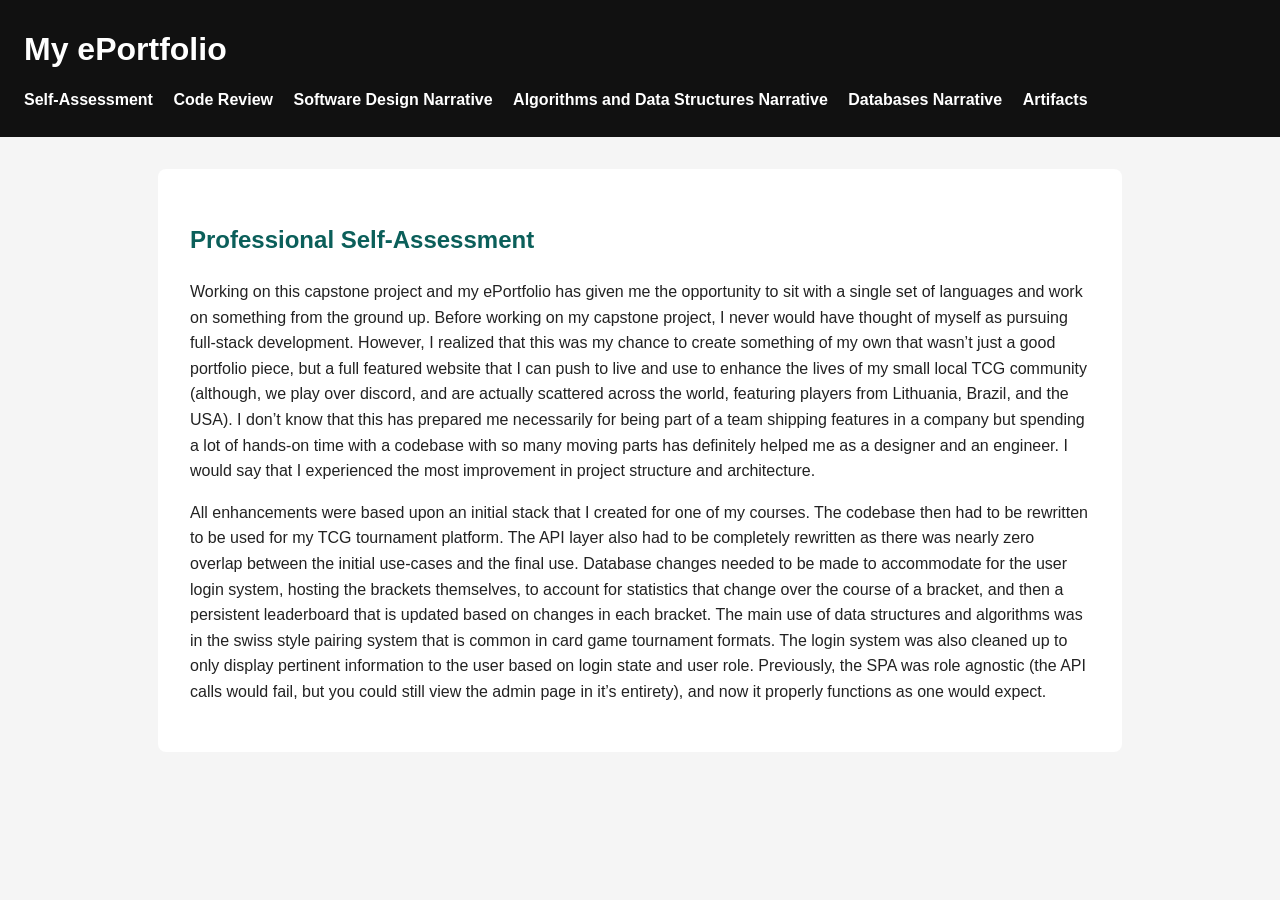
<file: index.html>
<!DOCTYPE html>
<html lang="en">
<head>
  <meta charset="UTF-8">
  <title>Peter Krentz ePortfolio</title>
  <link rel="stylesheet" href="style.css">
</head>
<body>
  <header>
    <h1>My ePortfolio</h1>
    <nav>
      <a href="index.html">Self-Assessment</a>
      <a href="code-review.html">Code Review</a>
      <a href="software-design.html">Software Design Narrative</a>
      <a href="algorithms.html">Algorithms and Data Structures Narrative</a>
      <a href="databases.html">Databases Narrative</a>
      <a href="artifacts.html">Artifacts</a>
    </nav>
  </header>

  <main>
    <h2>Professional Self-Assessment</h2>

    <p>
      Working on this capstone project and my ePortfolio has given me the opportunity to sit with a single set of languages and work on something from the ground up. Before working on my capstone project, I never would have thought of myself as pursuing full-stack development. However, I realized that this was my chance to create something of my own that wasn’t just a good portfolio piece, but a full featured website that I can push to live and use to enhance the lives of my small local TCG community (although, we play over discord, and are actually scattered across the world, featuring players from Lithuania, Brazil, and the USA). I don’t know that this has prepared me necessarily for being part of a team shipping features in a company but spending a lot of hands-on time with a codebase with so many moving parts has definitely helped me as a designer and an engineer. I would say that I experienced the most improvement in project structure and architecture.
    </p>
    <p>
	    All enhancements were based upon an initial stack that I created for one of my courses. The codebase then had to be rewritten to be used for my TCG tournament platform. The API layer also had to be completely rewritten as there was nearly zero overlap between the initial use-cases and the final use. Database changes needed to be made to accommodate for the user login system, hosting the brackets themselves, to account for statistics that change over the course of a bracket, and then a persistent leaderboard that is updated based on changes in each bracket. The main use of data structures and algorithms was in the swiss style pairing system that is common in card game tournament formats. The login system was also cleaned up to only display pertinent information to the user based on login state and user role. Previously, the SPA was role agnostic (the API calls would fail, but you could still view the admin page in it’s entirety), and now it properly functions as one would expect.
    </p>
  </main>
</body>
</html>
</file>
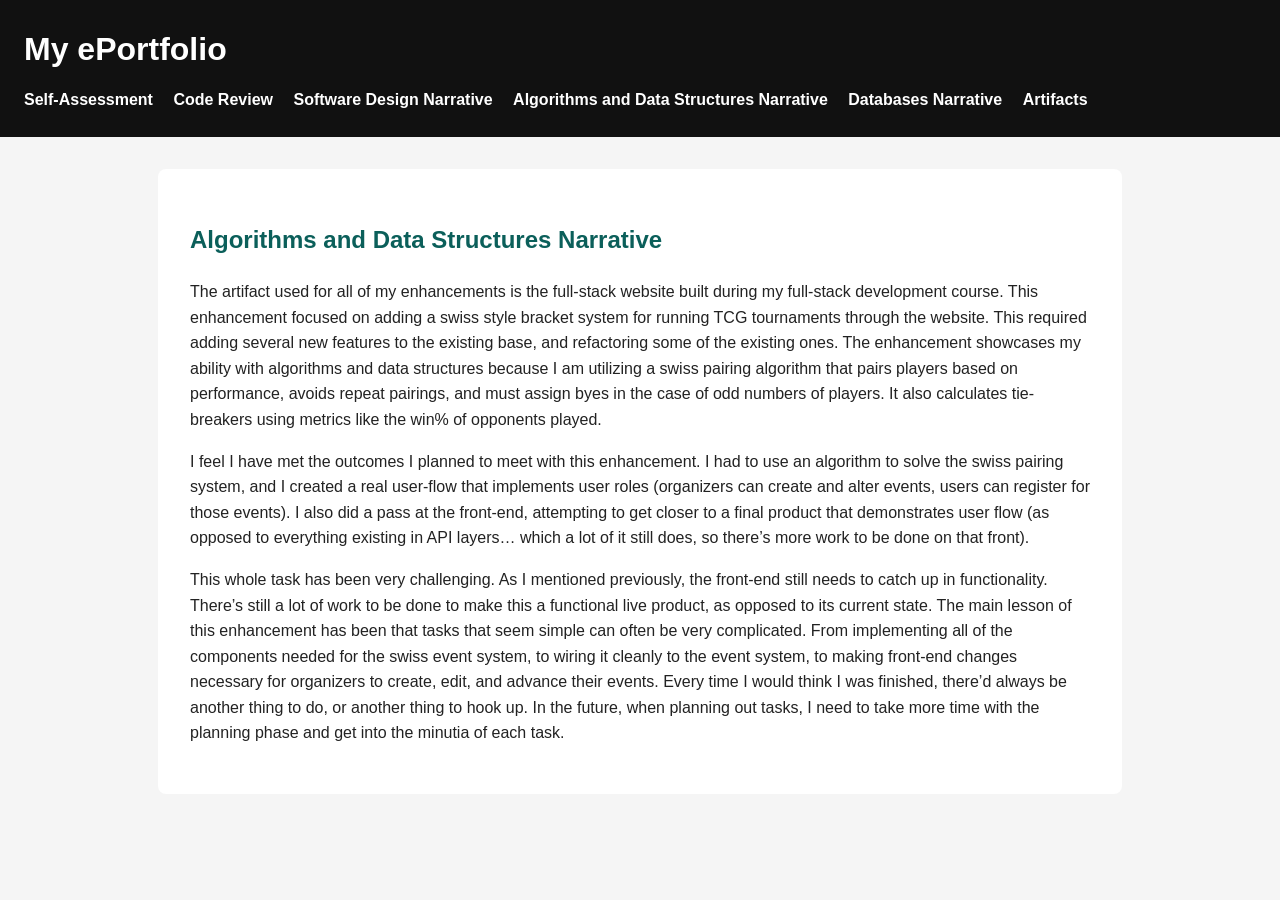
<file: algorithms.html>
<!DOCTYPE html>
<html lang="en">
<head>
  <meta charset="UTF-8">
  <title>Algorithms and Data Structures Narrative</title>
  <link rel="stylesheet" href="style.css">
</head>
<body>
  <header>
    <h1>My ePortfolio</h1>
    <nav>
      <a href="index.html">Self-Assessment</a>
      <a href="code-review.html">Code Review</a>
      <a href="software-design.html">Software Design Narrative</a>
      <a href="algorithms.html">Algorithms and Data Structures Narrative</a>
      <a href="databases.html">Databases Narrative</a>
      <a href="artifacts.html">Artifacts</a>
    </nav>
  </header>

  <main>
    <h2>Algorithms and Data Structures Narrative</h2>

    <p>
      The artifact used for all of my enhancements is the full-stack website built during my full-stack development course. This enhancement focused on adding a swiss style bracket system for running TCG tournaments through the website. This required adding several new features to the existing base, and refactoring some of the existing ones. The enhancement showcases my ability with algorithms and data structures because I am utilizing a swiss pairing algorithm that pairs players based on performance, avoids repeat pairings, and must assign byes in the case of odd numbers of players. It also calculates tie-breakers using metrics like the win% of opponents played.
    </p>
    <p>
	    I feel I have met the outcomes I planned to meet with this enhancement. I had to use an algorithm to solve the swiss pairing system, and I created a real user-flow that implements user roles (organizers can create and alter events, users can register for those events). I also did a pass at the front-end, attempting to get closer to a final product that demonstrates user flow (as opposed to everything existing in API layers… which a lot of it still does, so there’s more work to be done on that front).
    </p>
    <p>
      This whole task has been very challenging. As I mentioned previously, the front-end still needs to catch up in functionality. There’s still a lot of work to be done to make this a functional live product, as opposed to its current state. The main lesson of this enhancement has been that tasks that seem simple can often be very complicated. From implementing all of the components needed for the swiss event system, to wiring it cleanly to the event system, to making front-end changes necessary for organizers to create, edit, and advance their events. Every time I would think I was finished, there’d always be another thing to do, or another thing to hook up. In the future, when planning out tasks, I need to take more time with the planning phase and get into the minutia of each task.
    </p>
  </main>
</body>
</html>
</file>
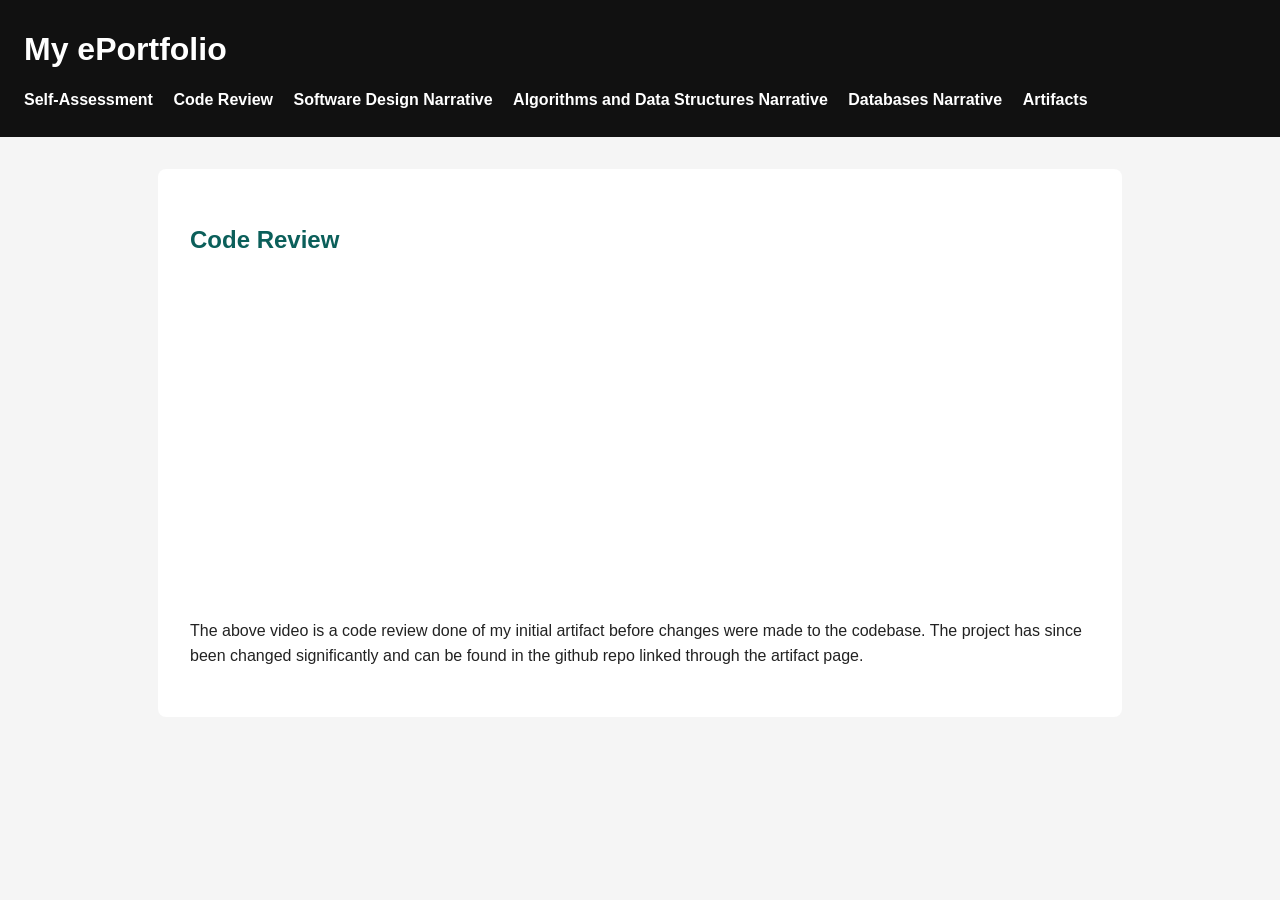
<file: code-review.html>
<!DOCTYPE html>
<html lang="en">
<head>
  <meta charset="UTF-8">
  <title>Code Review</title>
  <link rel="stylesheet" href="style.css">
</head>
<body>
  <header>
    <h1>My ePortfolio</h1>
    <nav>
      <a href="index.html">Self-Assessment</a>
      <a href="code-review.html">Code Review</a>
      <a href="software-design.html">Software Design Narrative</a>
      <a href="algorithms.html">Algorithms and Data Structures Narrative</a>
      <a href="databases.html">Databases Narrative</a>
      <a href="artifacts.html">Artifacts</a>
    </nav>
  </header>

  <main>
    <h2>Code Review</h2>

    <div class="video-container">
      <iframe
  width="560"
  height="315"
  src="https://www.youtube.com/embed/lwDwMD1Aqqc"
  title="Code Review Video"
  frameborder="0"
  allow="accelerometer; autoplay; clipboard-write; encrypted-media; gyroscope; picture-in-picture; web-share"
  allowfullscreen>
</iframe>
    </div>
    <p>
	    The above video is a code review done of my initial artifact before changes were made to the codebase. The project has since been changed significantly and can be found in the github repo linked through the artifact page.
    </p>
  </main>
</body>
</html>
</file>
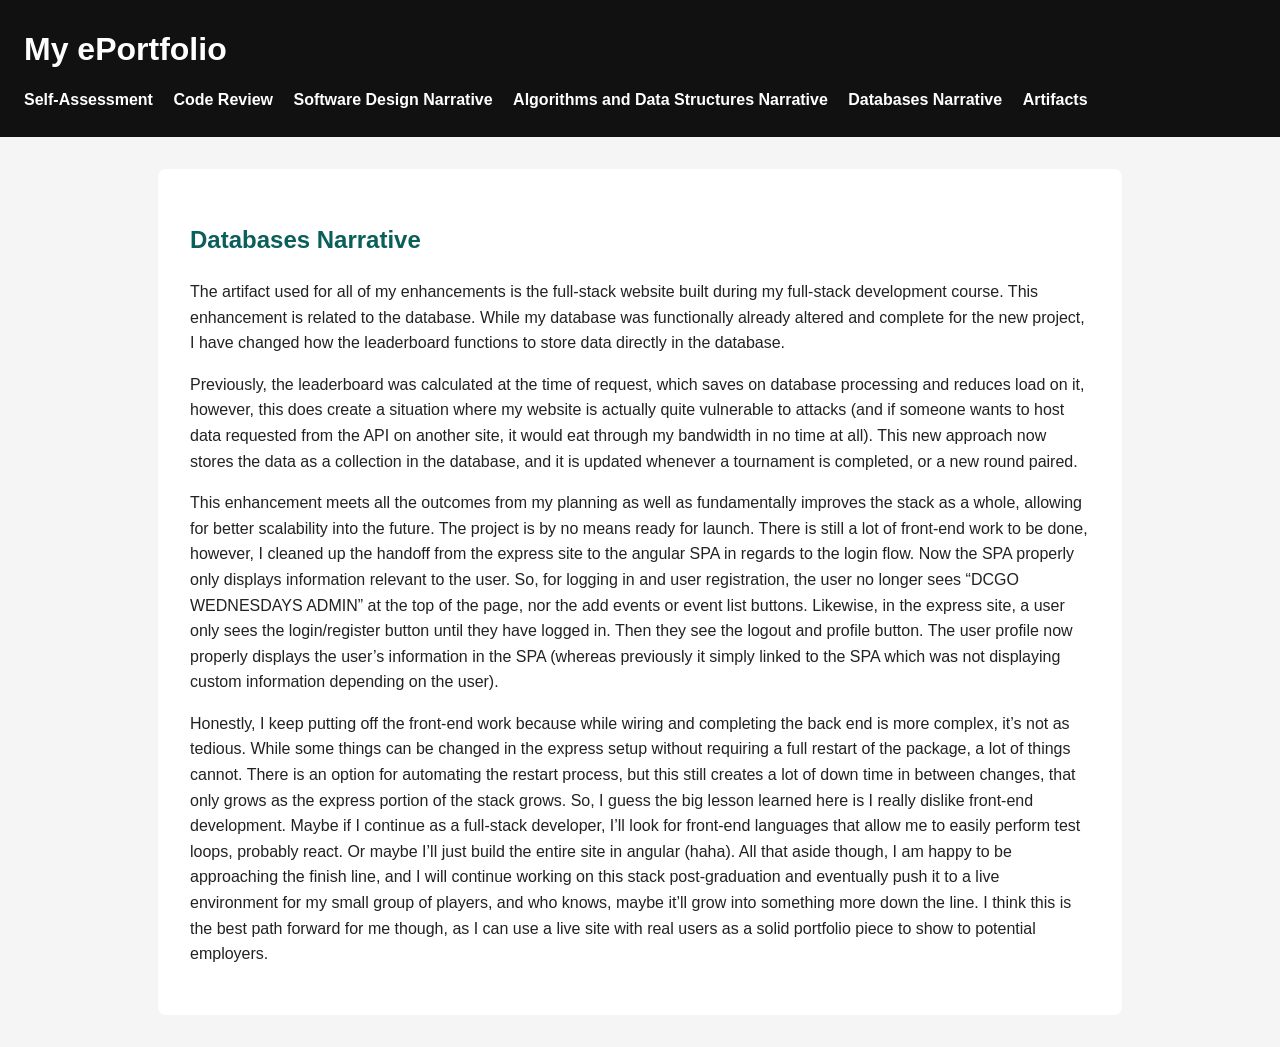
<file: databases.html>
<!DOCTYPE html>
<html lang="en">
<head>
  <meta charset="UTF-8">
  <title>Databases Narrative</title>
  <link rel="stylesheet" href="style.css">
</head>
<body>
  <header>
    <h1>My ePortfolio</h1>
    <nav>
      <a href="index.html">Self-Assessment</a>
      <a href="code-review.html">Code Review</a>
      <a href="software-design.html">Software Design Narrative</a>
      <a href="algorithms.html">Algorithms and Data Structures Narrative</a>
      <a href="databases.html">Databases Narrative</a>
      <a href="artifacts.html">Artifacts</a>
    </nav>
  </header>

  <main>
    <h2>Databases Narrative</h2>

    <p>
      The artifact used for all of my enhancements is the full-stack website built during my full-stack development course. This enhancement is related to the database. While my database was functionally already altered and complete for the new project, I have changed how the leaderboard functions to store data directly in the database. 
    </p>
    <p>
	    Previously, the leaderboard was calculated at the time of request, which saves on database processing and reduces load on it, however, this does create a situation where my website is actually quite vulnerable to attacks (and if someone wants to host data requested from the API on another site, it would eat through my bandwidth in no time at all). This new approach now stores the data as a collection in the database, and it is updated whenever a tournament is completed, or a new round paired.
    </p>
    <p>
      This enhancement meets all the outcomes from my planning as well as fundamentally improves the stack as a whole, allowing for better scalability into the future. The project is by no means ready for launch. There is still a lot of front-end work to be done, however, I cleaned up the handoff from the express site to the angular SPA in regards to the login flow. Now the SPA properly only displays information relevant to the user. So, for logging in and user registration, the user no longer sees “DCGO WEDNESDAYS ADMIN” at the top of the page, nor the add events or event list buttons. Likewise, in the express site, a user only sees the login/register button until they have logged in. Then they see the logout and profile button. The user profile now properly displays the user’s information in the SPA (whereas previously it simply linked to the SPA which was not displaying custom information depending on the user).
    </p>
    <p>
      Honestly, I keep putting off the front-end work because while wiring and completing the back end is more complex, it’s not as tedious. While some things can be changed in the express setup without requiring a full restart of the package, a lot of things cannot. There is an option for automating the restart process, but this still creates a lot of down time in between changes, that only grows as the express portion of the stack grows. So, I guess the big lesson learned here is I really dislike front-end development. Maybe if I continue as a full-stack developer, I’ll look for front-end languages that allow me to easily perform test loops, probably react. Or maybe I’ll just build the entire site in angular (haha). All that aside though, I am happy to be approaching the finish line, and I will continue working on this stack post-graduation and eventually push it to a live environment for my small group of players, and who knows, maybe it’ll grow into something more down the line. I think this is the best path forward for me though, as I can use a live site with real users as a solid portfolio piece to show to potential employers.
    </p>
  </main>
</body>
</html>
</file>
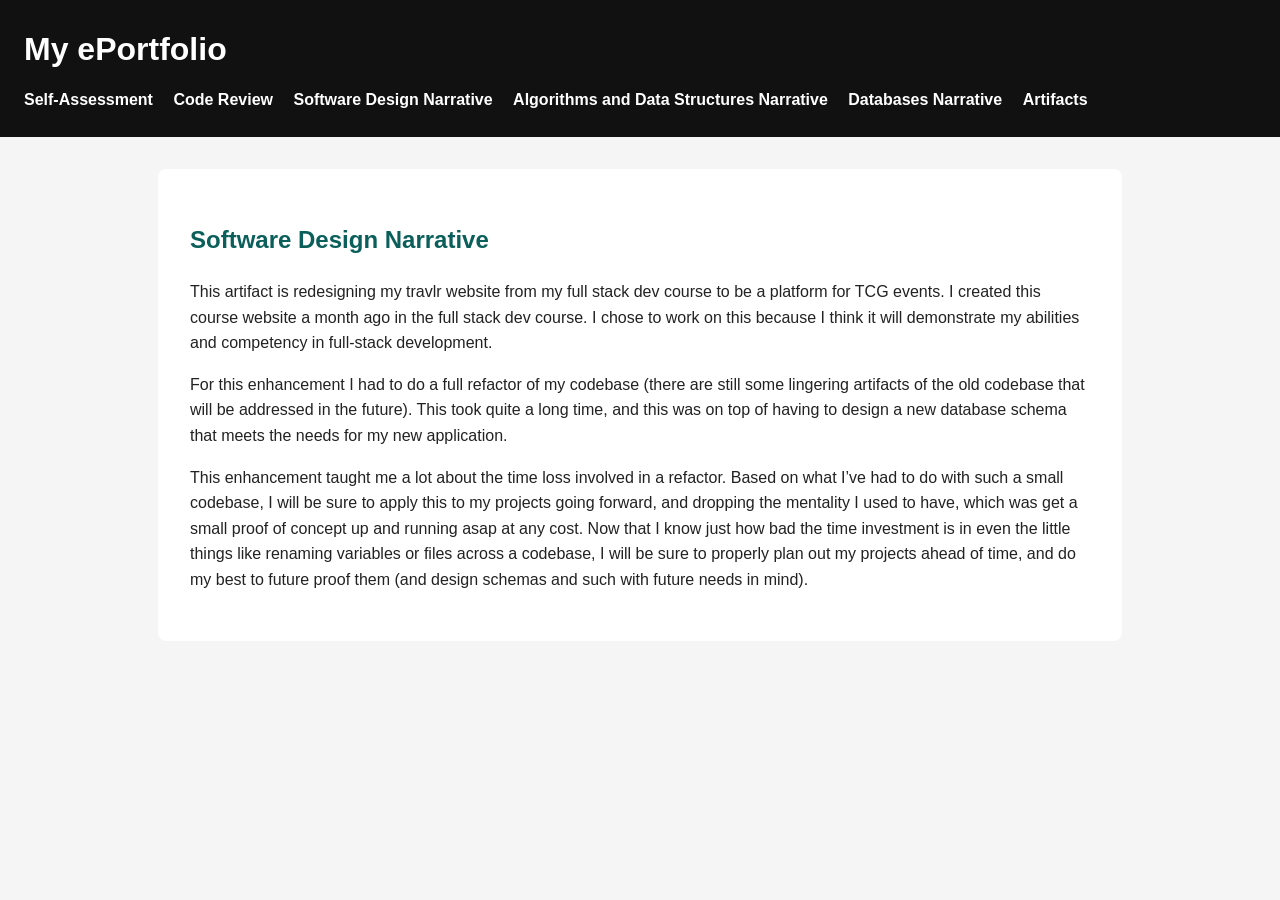
<file: software-design.html>
<!DOCTYPE html>
<html lang="en">
<head>
  <meta charset="UTF-8">
  <title>Software Design Narrative</title>
  <link rel="stylesheet" href="style.css">
</head>
<body>
  <header>
    <h1>My ePortfolio</h1>
    <nav>
      <a href="index.html">Self-Assessment</a>
      <a href="code-review.html">Code Review</a>
      <a href="software-design.html">Software Design Narrative</a>
      <a href="algorithms.html">Algorithms and Data Structures Narrative</a>
      <a href="databases.html">Databases Narrative</a>
      <a href="artifacts.html">Artifacts</a>
    </nav>
  </header>

  <main>
    <h2>Software Design Narrative</h2>

    <p>
      This artifact is redesigning my travlr website from my full stack dev course to be a platform for TCG events. I created this course website a month ago in the full stack dev course. I chose to work on this because I think it will demonstrate my abilities and competency in full-stack development.
    </p>
    <p>
      For this enhancement I had to do a full refactor of my codebase (there are still some lingering artifacts of the old codebase that will be addressed in the future). This took quite a long time, and this was on top of having to design a new database schema that meets the needs for my new application.
    </p>
    <p>
	    This enhancement taught me a lot about the time loss involved in a refactor. Based on what I’ve had to do with such a small codebase, I will be sure to apply this to my projects going forward, and dropping the mentality I used to have, which was get a small proof of concept up and running asap at any cost. Now that I know just how bad the time investment is in even the little things like renaming variables or files across a codebase, I will be sure to properly plan out my projects ahead of time, and do my best to future proof them (and design schemas and such with future needs in mind).
    </p>
  </main>
</body>
</html>
</file>
<file: style.css>
body {
  font-family: Arial, sans-serif;
  margin: 0;
  background: #f5f5f5;
  color: #222;
  line-height: 1.6;
}

header {
  background: #111;
  color: white;
  padding: 24px;
}

header h1 {
  margin: 0 0 12px;
}

nav a {
  color: white;
  margin-right: 16px;
  text-decoration: none;
  font-weight: bold;
}

nav a:hover {
  text-decoration: underline;
}

main {
  max-width: 900px;
  margin: 32px auto;
  background: white;
  padding: 32px;
  border-radius: 8px;
}

h2 {
  color: #0b5f5a;
}
</file>
